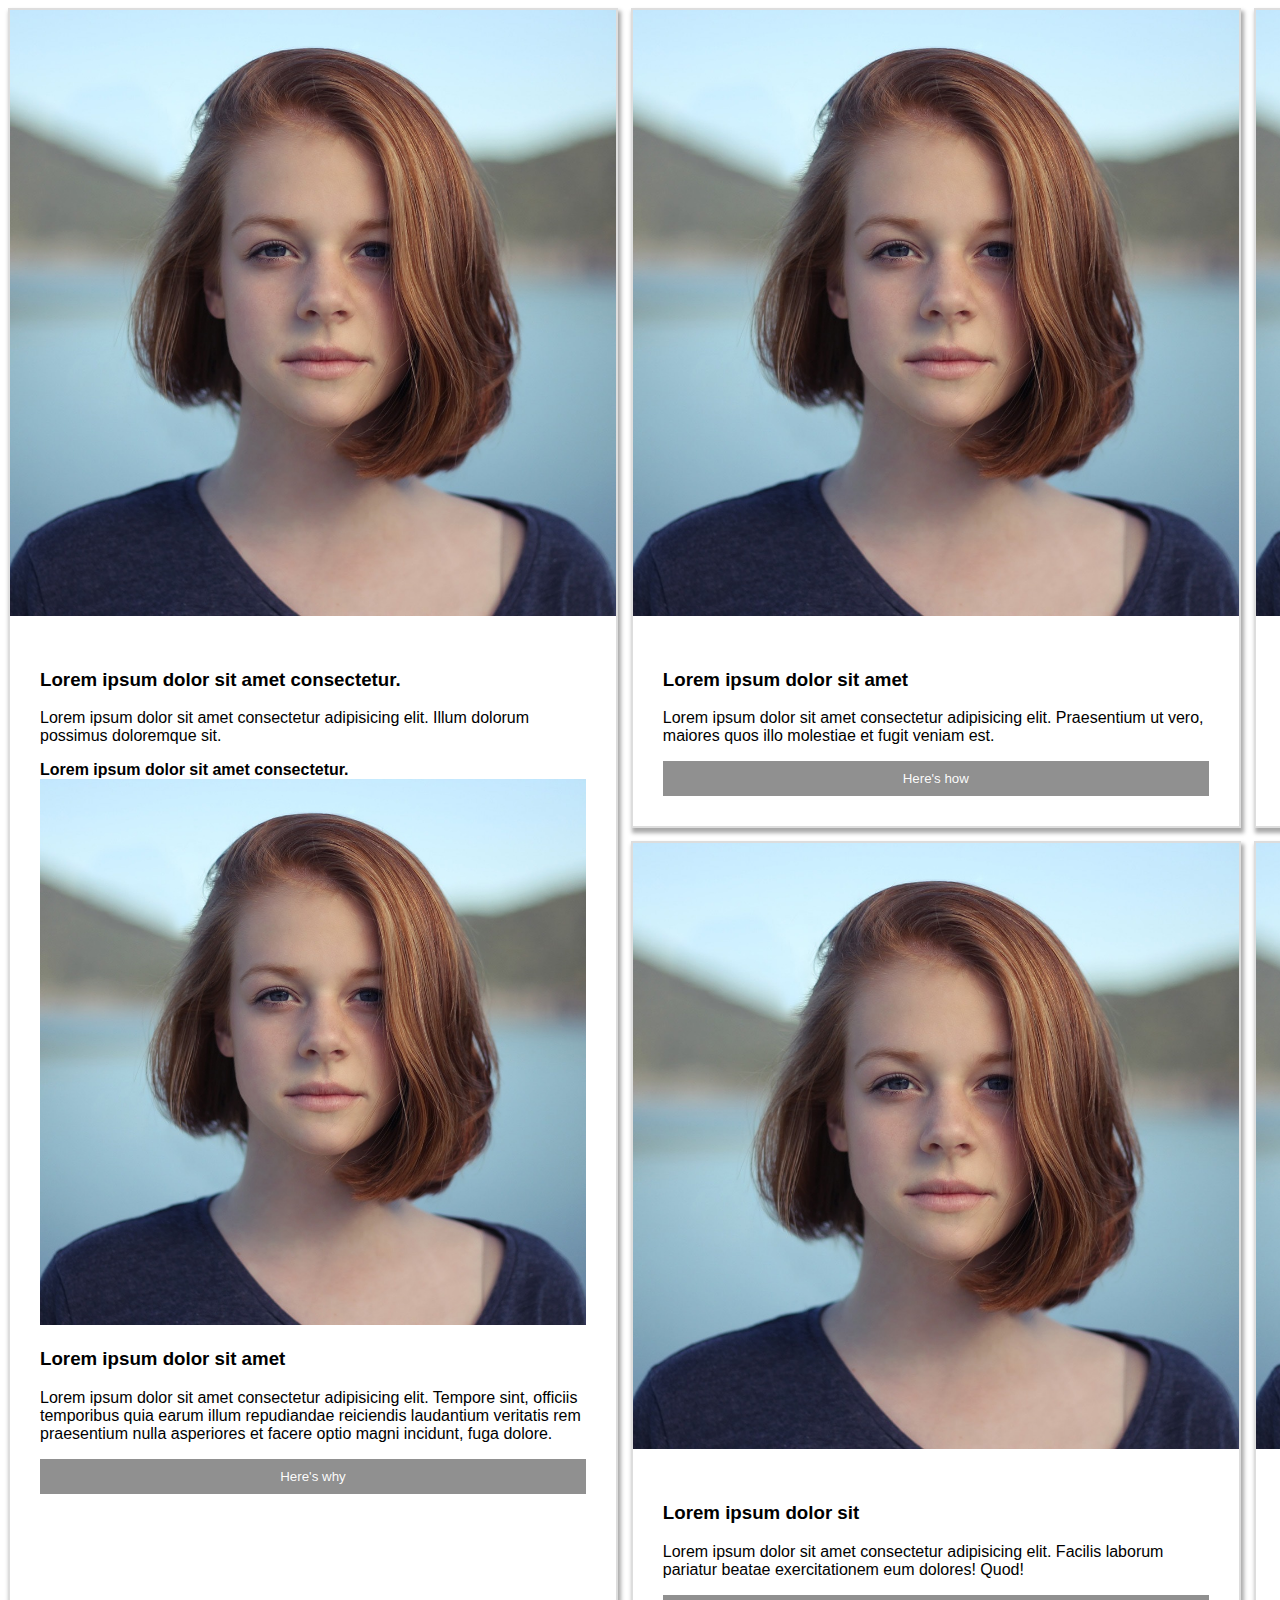
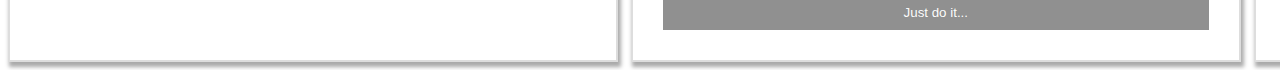
<file: Grid/index.html>
<!DOCTYPE html>
<html lang="en">
<head>
    <meta charset="UTF-8">
    <meta http-equiv="X-UA-Compatible" content="IE=edge">
    <meta name="viewport" content="width=device-width, initial-scale=1.0">
    <title>GRID</title>
    <link rel="stylesheet" type="text/css" href="style.css">
</head>
<body>
    <main class="one">
            <article>
                <img src="./assets/girl.jpg" alt="#">
               <div class="box">
                    <h3>Lorem ipsum dolor sit amet consectetur.</h3>
                    <p> Lorem ipsum dolor sit amet consectetur adipisicing elit. Illum dolorum possimus doloremque sit.
                    </p>
                    <strong>Lorem ipsum dolor sit amet consectetur.</strong>
                    <img src="./assets/girl.jpg" alt="#">
                    <h3>Lorem ipsum dolor sit amet</h3>
                    <p> Lorem ipsum dolor sit amet consectetur adipisicing elit. Tempore sint, officiis temporibus quia earum illum repudiandae reiciendis laudantium veritatis rem praesentium nulla asperiores et facere optio magni incidunt, fuga dolore.</p>
                    <button>Here's why</button> 
                </div> 
            </article>
            <article>
                <img src="./assets/girl.jpg" alt="#">
                <div class="box">
                    <h3>Lorem ipsum dolor sit amet</h3>
                    <p> Lorem ipsum dolor sit amet consectetur adipisicing elit. Praesentium ut vero, maiores quos illo molestiae et fugit veniam est. </p>
                    <button>Here's how</button>
                    </div> 
            </article>
            <article>
                <img src="./assets/girl.jpg" alt="#">
                <div class="box">
                    <h3>Lorem ipsum dolor sit amet</h3>
                    <p>Lorem ipsum dolor sit amet consectetur adipisicing elit. Placeat modi, beatae dolore veniam ipsa ex!</p>
                    <button>Read more</button>
                    </div> 
            </article>
            <article>
                <img src="./assets/girl.jpg" alt="#">
                <div class="box">
                    <h3>Lorem ipsum dolor sit </h3>
                    <p>Lorem ipsum dolor sit amet consectetur adipisicing elit. Facilis laborum pariatur beatae exercitationem eum dolores! Quod!</p>
                    <button>Just do it...</button>
                    </div>
            </article>
            <article>
                <img src="./assets/girl.jpg" alt="#">
                <div class="box">
                    <h3>Lorem ipsum dolor sit amet</h3>
                    <p>Lorem ipsum, dolor sit amet consectetur adipisicing elit. Dolore eos cumque placeat quis beatae amet ipsa autem assumenda?</p>
                    <button>Here's why</button>
                    </div>
            </article>  
    </main>
</body>
</html>
</file>
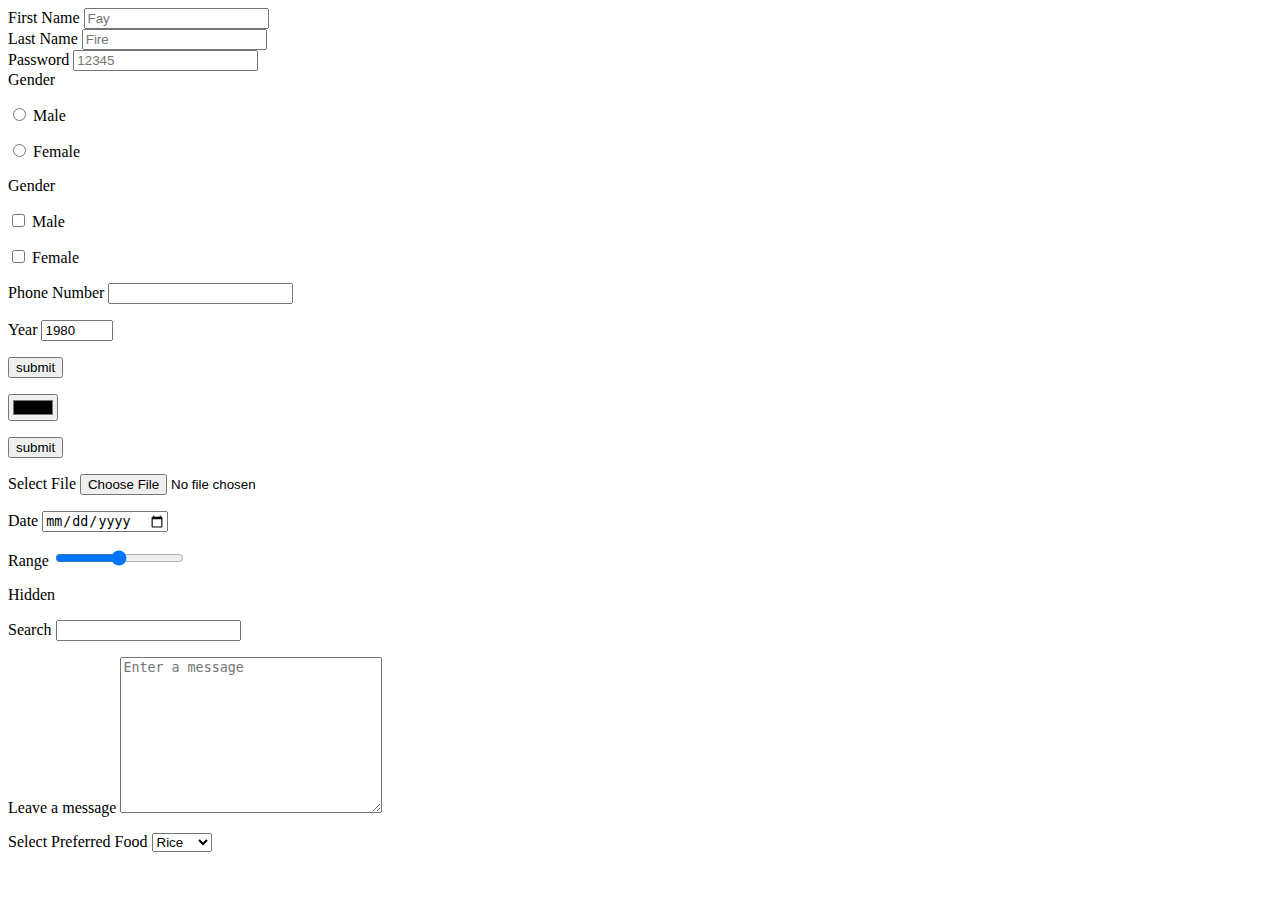
<file: TablesForms/index.html>
<!DOCTYPE html>
<html lang="en">
<head>
    <meta charset="UTF-8">
    <meta http-equiv="X-UA-Compatible" content="IE=edge">
    <meta name="viewport" content="width=device-width, initial-scale=1.0">
    <title>Document</title>
</head>
<body>
    <form action="#" method="#">
        <div>
            <label for="firstname">First Name</label>
            <input type="text" id= "firstname" placeholder= "Fay" required>
        </div>

        <div>
            <label for="lastName">Last Name</label>
            <input type="text" id= "lastname" placeholder= "Fire" required>
        </div>

        <div>
            <label for="password">Password</label>
            <input type="password" id= "password" placeholder= "12345" required>
        </div>

         <div>
            <label for="gender">Gender</label>
           <p>
             <input type="radio" id= "gender" value="male" name="Gender" >
             <label for="male">Male</label>
            </p>
           <p>
             <input type="radio" id= "gender" value="female" name="Gender" >
             <label for="female"> Female</label>
            </p>
        </div>    

        <!--Checkbox-->
        <div>
            <label for="gender">Gender</label>
           <p>
             <input type="checkbox" id= "gender" value="male" name="Gender" >
             <label for="male">Male</label>
            </p>
           <p>
             <input type="checkbox" id= "gender" value="female" name="Gender" >
             <label for="female"> Female</label>
            </p>
        </div>   
        
        <!--Number-->
        <div>
            <label for="number">Phone Number</label>
             <input type="number" id= "number" required >
        </div> 
        <!--Decades-->
        <p>
            <label for="decade">Year</label>
            <input type="number" id= "number" min="1980" max="2020" value="1980" step="10" required >
        </p>
        <!--Button-->
        <div>
            <p>
            <input type="button" value="submit">
            </p>

            <p>
            <input type="color">
            </p>

            <p>
            <input type="submit" name="" id="" value="submit">
            </p>
<!--file-->
            <label for="file">Select File</label>
            <input type="file" id= "file" >

          <p> 
            <label for="date">Date</label>
            <input type="date">
          </p> 
          <p> 
            <label for="range">Range</label>
            <input type="range">
          </p> 
          <p> 
            <label for="">Hidden</label>
            <input type="hidden">
          </p> 
          <p> 
            <label for="">Search</label>
            <input type="search">
          </p> 

          <!--Text Area-->
          <label for="message">Leave a message</label>
          <textarea name="message" id="message" placeholder="Enter a message" cols="30" rows="10"></textarea>

          <!--Select Tag-->
          <p>
          <label for="food">Select Preferred Food</label>
          <select name="food" id="food">
            <option value="rice">Rice</option>
            <option value="beans">Beans</option>
            <option value="yam">Yam</option>
            <option value="egg">Egg</option>
            <option value="melon">Melon</option>
          </select>
        </p>

        </div>
    </form>

    
</body>
</html>
</file>
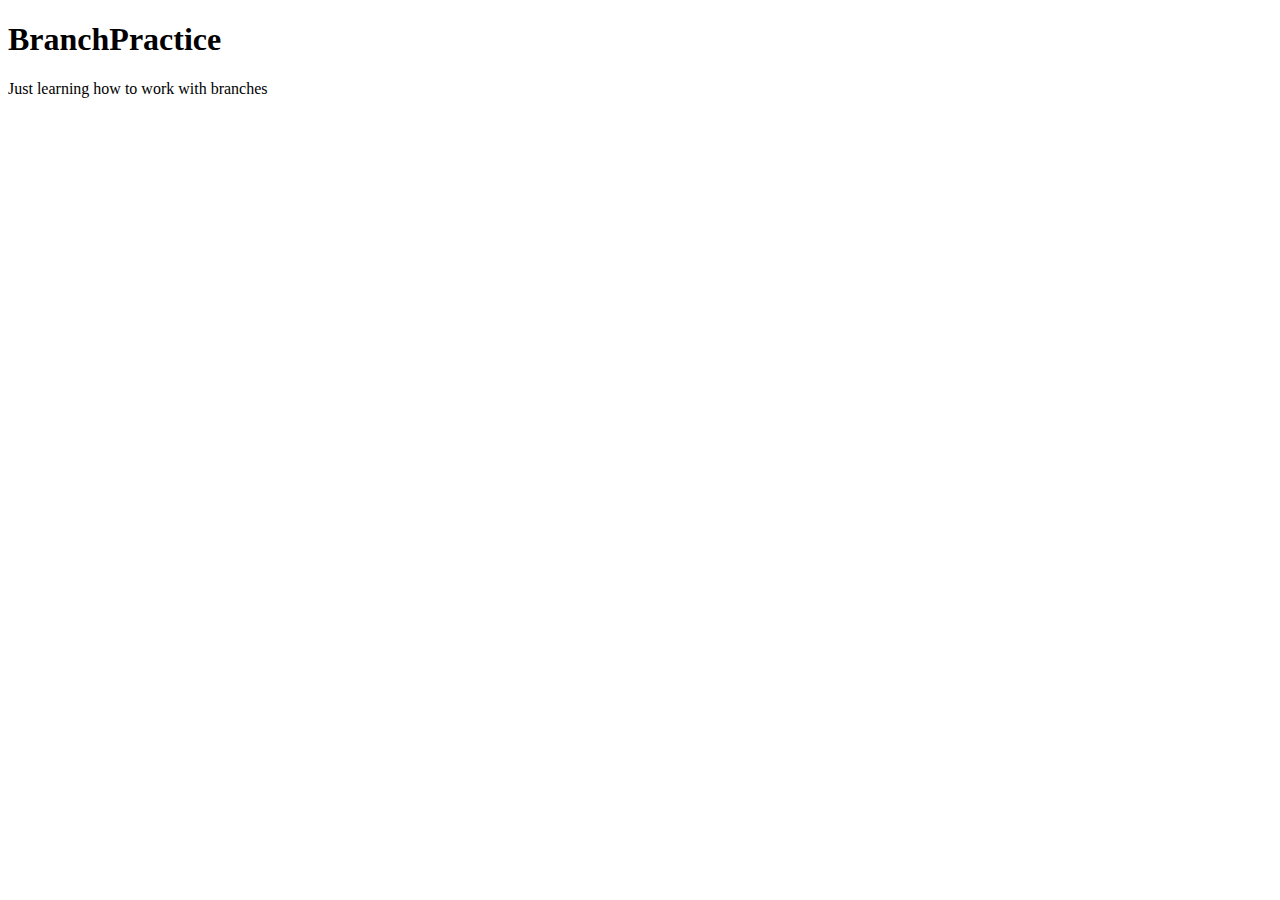
<file: TablesForms/about.html>
<!DOCTYPE html>
<html lang="en">
<head>
    <meta charset="UTF-8">
    <meta http-equiv="X-UA-Compatible" content="IE=edge">
    <meta name="viewport" content="width=device-width, initial-scale=1.0">
    <title>Branch practice</title>
</head>
<body>
    <h1>BranchPractice</h1>
    <p>Just learning how to work with branches</p>
</body>
</html>
</file>
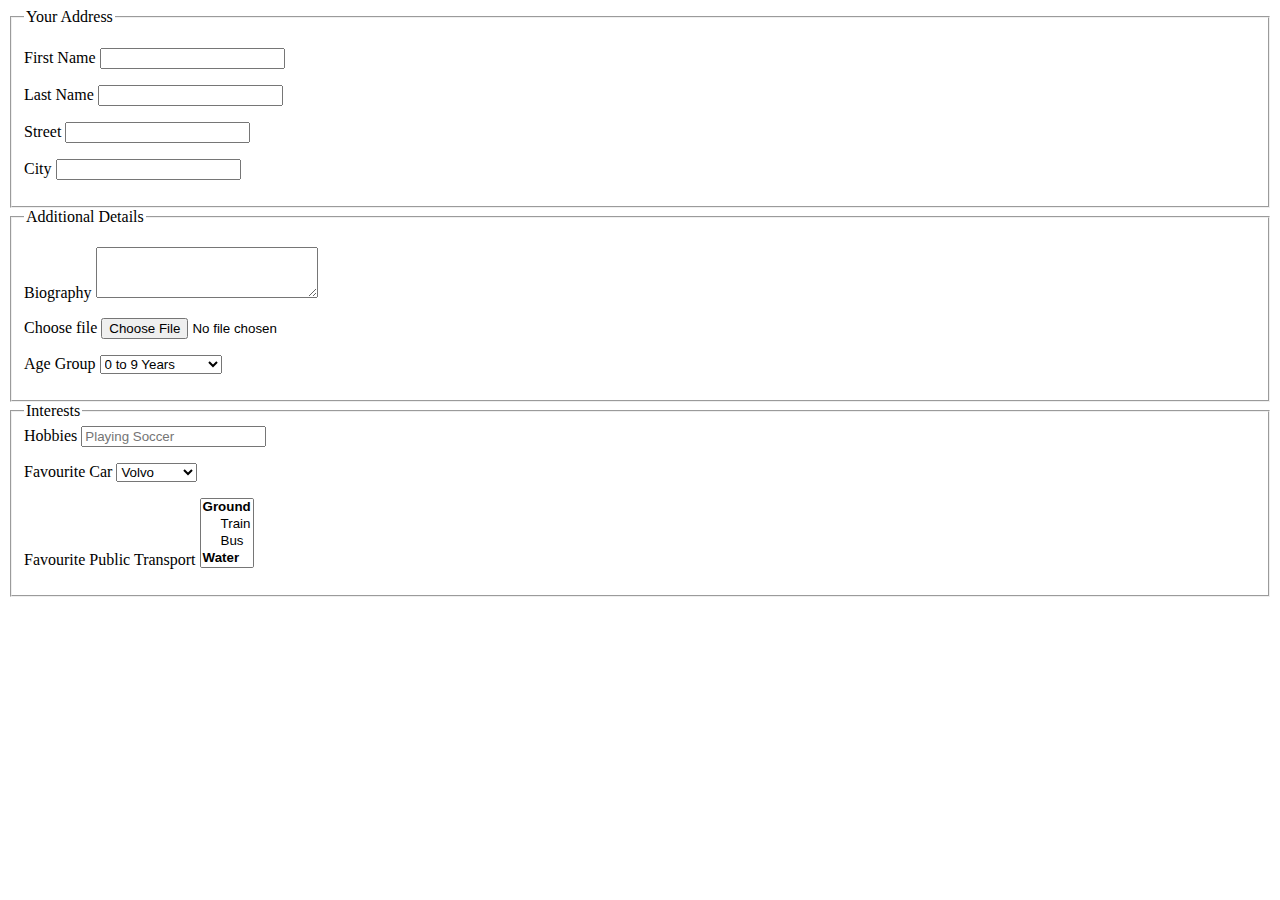
<file: TablesForms/form.html>
<!DOCTYPE html>
<html lang="en">
<head>
    <meta charset="UTF-8">
    <meta http-equiv="X-UA-Compatible" content="IE=edge">
    <meta name="viewport" content="width=device-width, initial-scale=1.0">
    <title>Form</title>
</head>
<body>
    <form action="#" method="#">
        <fieldset>
            <legend>Your Address</legend>
            <p>
             <label for="firstname">First Name</label>
             <input type="text" id="firstname">
            </p>
            <p>
             <label for="lastname">Last Name</label>
             <input type="text" id="lastname">
            </p>
            <p>
                <label for="street">Street</label>
                <input type="text" id="street"> 
            </p>
            <p>
                <label for="city">City</label>
                <input type="text" id="city"> 
            </p>
        </fieldset>

        <fieldset>
            <legend>Additional Details</legend>
            <p>
                <label for="biography">Biography</label>
                <textarea name="biography" id="biography" cols="25" rows="3"></textarea>
            </p>
            <p>
                <label for="file">Choose file</label>
                <input type="file" id="file"> 
            </p>
            <p>
                <label for="agegroup">Age Group</label>
                <select name="agegroup" id="agegroup">
                    <option>
                        0 to 9 Years
                    </option>
                    <option>
                        10 to 19 Years
                    </option>
                    <option>
                        20 to 29 Years
                    </option>
                    <option>ig
                        30 to 39 Years
                    </option>
                    <option>
                        40 to 49 Years
                    </option>
                </select>
            </p>
        </fieldset>

        <fieldset>
            <legend>Interests</legend>
            <label for="hobbies">Hobbies</label>
            <input type="text" placeholder="Playing Soccer">

            <p>
                <label for="favouritecar">Favourite Car</label>
                <select name="favouritecar" id="favouritecar">
                    <option>
                        Volvo
                    </option>
                    <option>
                       Toyota
                    </option>
                    <option>
                        BMW
                    </option>
                    <option>
                       GMC
                    </option>
                    <option>
                       Mercedes
                    </option>
                </select>
            </p>
              
            <P>
                <label for="FavouritePublicTransport">Favourite Public Transport</label> <select id="fpt" multiple="">
                    <optgroup label="Ground">
                        <option>
                            Train
                        </option>
                        <option>
                            Bus
                        </option>
                    </optgroup>
                    <optgroup label="Water">
                        <option>
                            Train
                        </option>
                        <option>
                            Bus
                        </option>
                    </optgroup>
                    <optgroup label="Air">
                        <option>
                            Train
                        </option>
                        <option>
                            Bus
                        </option>
                    </optgroup>

                </select>
                
            </P>
        </fieldset>
    </form>
</body>
</html>
</file>
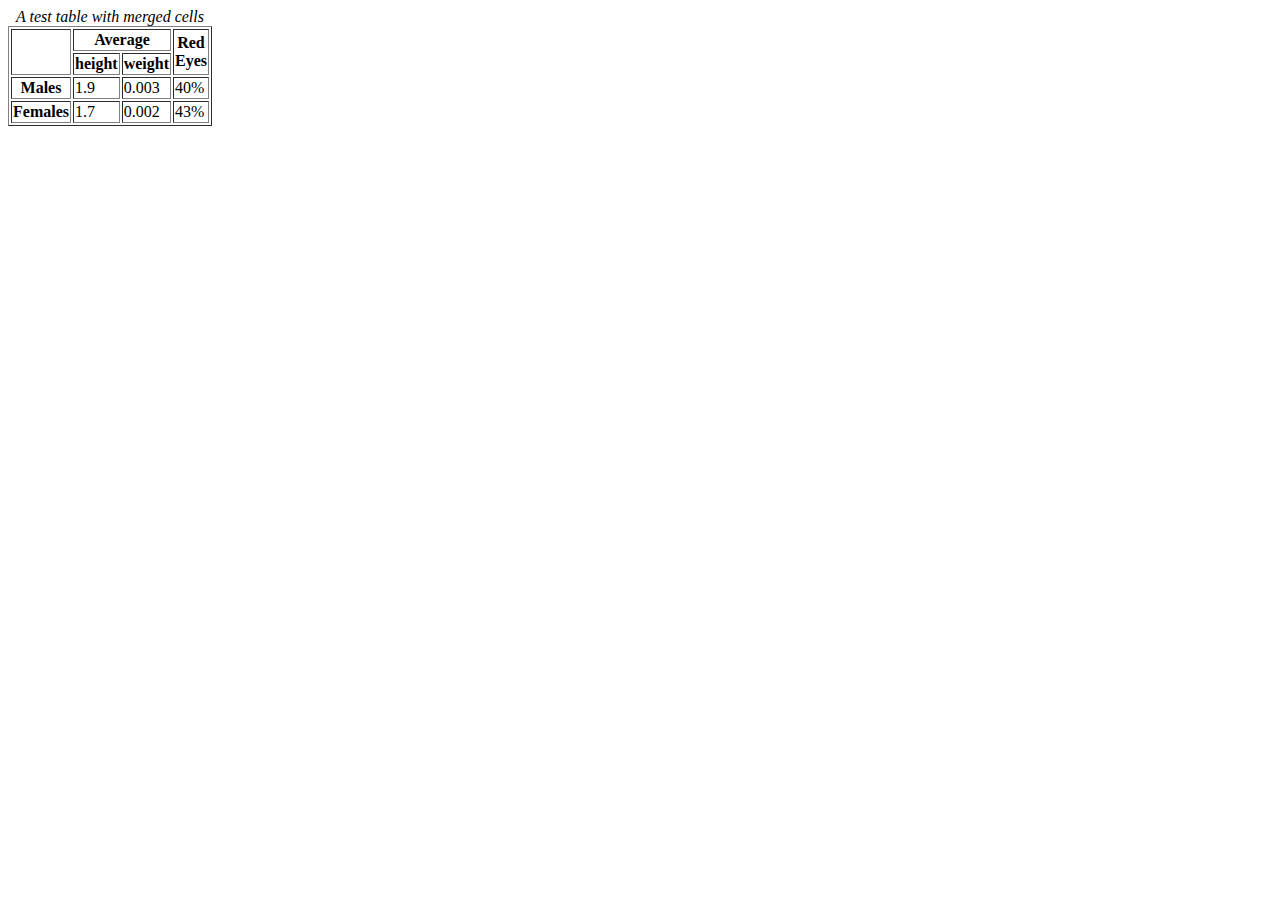
<file: TablesForms/table.html>
<!DOCTYPE html>
<html lang="en">
<head>
    <meta charset="UTF-8">
    <meta http-equiv="X-UA-Compatible" content="IE=edge">
    <meta name="viewport" content="width=device-width, initial-scale=1.0">
    <title>Merged Table</title>
</head>
<body>
    <table border="1">
        <caption> <em>A test table with merged cells</em> </caption>
      <th rowspan="2"><th colspan="2">Average<th rowspan="2">Red <br>Eyes </th>
       <tr> <th>height</th><th>weight 
       <tr><th>Males <td>1.9 <td>0.003 <td>40%
      <tr> <th>Females <td>1.7 <td>0.002 <td>43%
    </table>
</body>
</html>
</file>
<file: Grid/style.css>
main {
    font-family: Arial, Helvetica, sans-serif;
}

.one { 
    display: grid;
    grid-template-columns: 610px 610px 610px;
    gap: 1vw;
    border-top: 10px;
    
    }

  .one > article {
    border: 2px solid #ccccccab;
    box-shadow: 2px 4px 4px 1px rgba(0, 0, 0, 0.336) ;
  }

  .one > article:nth-child(1) {
    grid-row: span 2;
  }
  .one > article img {
  max-width: 100%;

  }
  
  .box > button {
    background: rgba(128, 128, 128, 0.872);
    color: rgba(255, 255, 255, 0.982);
    padding: 10px;
    width: 100%;
    border: 2px;
  }
  
  .box {
    padding: 30px 30px;
  }
</file>
